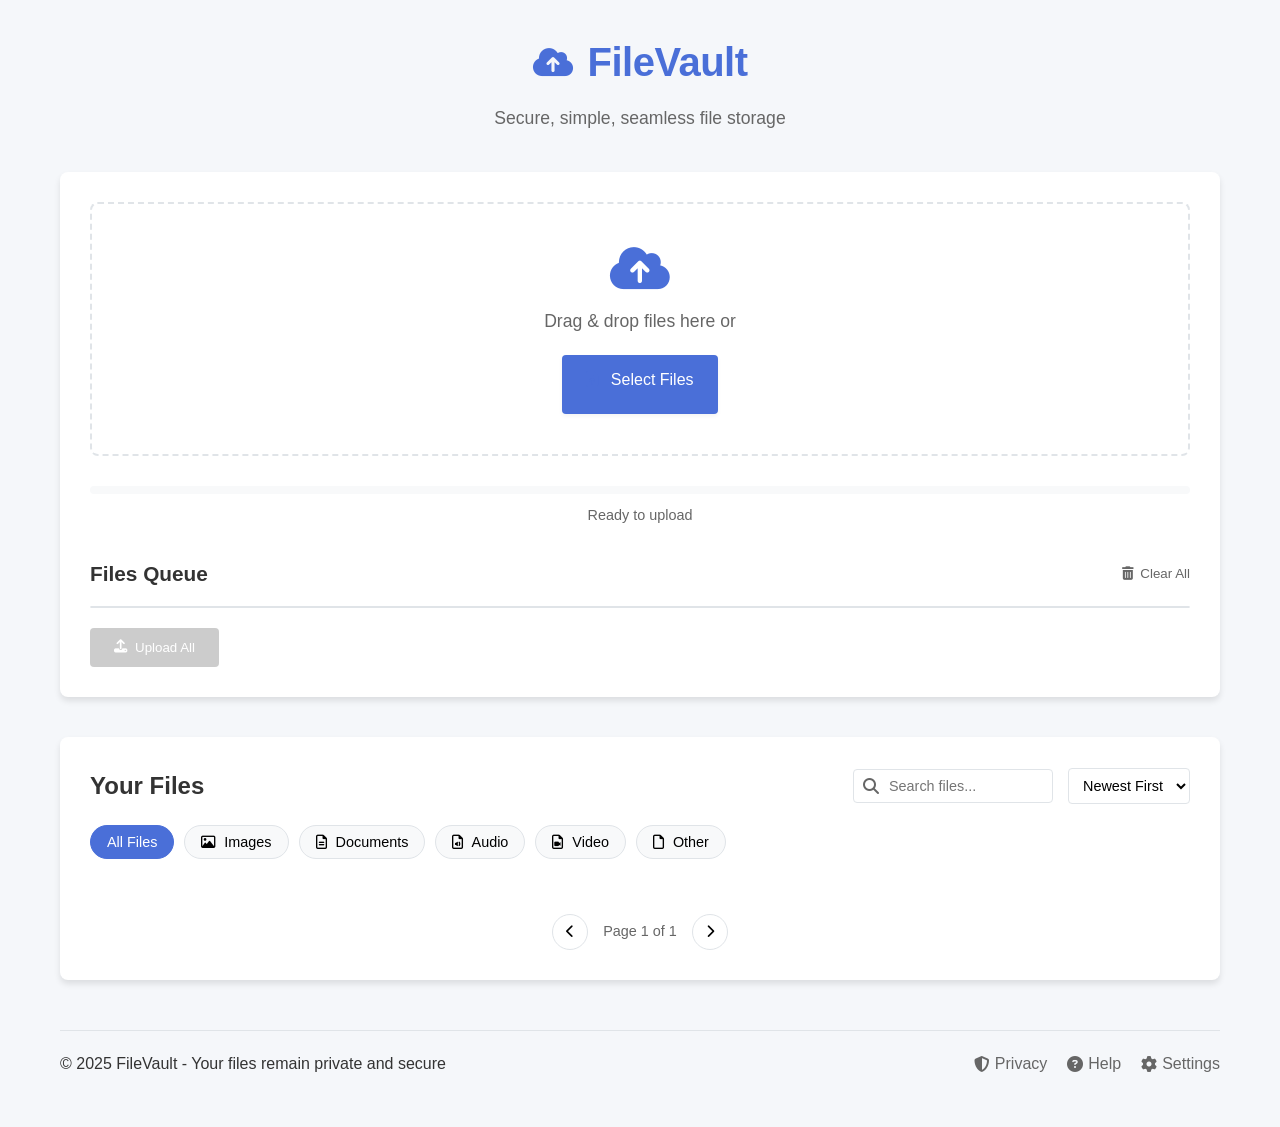
<file: index.html>
<!DOCTYPE html>
<html lang="en">
<head>
    <meta charset="UTF-8">
    <meta name="viewport" content="width=device-width, initial-scale=1.0">
    <title>FileVault - Secure File Storage</title>
    <link rel="stylesheet" href="style.css">
    <link rel="stylesheet" href="https://cdnjs.cloudflare.com/ajax/libs/font-awesome/6.4.0/css/all.min.css">
    <link rel="icon" type="image/svg+xml" href="data:image/svg+xml,%3Csvg xmlns='http://www.w3.org/2000/svg' viewBox='0 0 24 24' fill='%234a6fd8'%3E%3Cpath d='M20 6h-8l-2-2H4c-1.1 0-1.99.9-1.99 2L2 18c0 1.1.9 2 2 2h16c1.1 0 2-.9 2-2V8c0-1.1-.9-2-2-2zm0 12H4V8h16v10z'/%3E%3C/svg%3E">
</head>
<body>
    <div class="container">
        <header>
            <div class="logo">
                <i class="fas fa-cloud-upload-alt"></i>
                <h1>FileVault</h1>
            </div>
            <p>Secure, simple, seamless file storage</p>
        </header>
        
        <main>
            <div class="upload-container">
                <div class="drop-area" id="dropArea">
                    <i class="fas fa-cloud-upload-alt fa-3x"></i>
                    <p>Drag & drop files here or</p>
                    <input type="file" id="fileInput" multiple>
                    <label for="fileInput" class="upload-btn"><i class="fas fa-file-upload"></i> Select Files</label>
                </div>
                
                <div class="upload-status">
                    <div class="progress-container">
                        <div class="progress-bar" id="uploadProgress"></div>
                    </div>
                    <p id="statusText">Ready to upload</p>
                </div>
                
                <div class="upload-list">
                    <div class="list-header">
                        <h2>Files Queue</h2>
                        <button id="clearAll" class="icon-btn"><i class="fas fa-trash-alt"></i> Clear All</button>
                    </div>
                    <ul id="uploadList"></ul>
                    <button id="uploadButton" class="primary-btn" disabled><i class="fas fa-upload"></i> Upload All</button>
                </div>
            </div>
            
            <div class="gallery-container">
                <div class="gallery-header">
                    <h2>Your Files</h2>
                    <div class="gallery-actions">
                        <div class="search-box">
                            <i class="fas fa-search"></i>
                            <input type="text" id="searchFiles" placeholder="Search files...">
                        </div>
                        <select id="sortFiles" class="sort-select">
                            <option value="newest">Newest First</option>
                            <option value="oldest">Oldest First</option>
                            <option value="name">Name</option>
                            <option value="size">Size</option>
                        </select>
                    </div>
                </div>
                
                <div class="filter-options">
                    <button class="filter-btn active" data-filter="all">All Files</button>
                    <button class="filter-btn" data-filter="image"><i class="far fa-image"></i> Images</button>
                    <button class="filter-btn" data-filter="document"><i class="far fa-file-alt"></i> Documents</button>
                    <button class="filter-btn" data-filter="audio"><i class="far fa-file-audio"></i> Audio</button>
                    <button class="filter-btn" data-filter="video"><i class="far fa-file-video"></i> Video</button>
                    <button class="filter-btn" data-filter="other"><i class="far fa-file"></i> Other</button>
                </div>
                
                <div class="gallery" id="gallery"></div>
                
                <div class="pagination">
                    <button id="prevPage" class="pagination-btn"><i class="fas fa-chevron-left"></i></button>
                    <span id="pageInfo">Page 1 of 1</span>
                    <button id="nextPage" class="pagination-btn"><i class="fas fa-chevron-right"></i></button>
                </div>
            </div>
        </main>
        
        <div id="viewerModal" class="modal">
            <div class="modal-content viewer-content">
                <button class="modal-close" id="closeViewer"><i class="fas fa-times"></i></button>
                <div id="fileViewer"></div>
                <div class="viewer-info">
                    <h3 id="viewerFilename">filename.jpg</h3>
                    <div class="file-meta">
                        <span id="viewerFilesize">2.3 MB</span>
                        <span id="viewerFiletype">Image/JPEG</span>
                        <span id="viewerFiledate">March 23, 2025</span>
                    </div>
                    <div class="viewer-actions">
                        <button id="downloadFile" class="secondary-btn"><i class="fas fa-download"></i> Download</button>
                        <button id="shareFile" class="primary-btn"><i class="fas fa-share-alt"></i> Share</button>
                    </div>
                </div>
            </div>
        </div>
        
        <div id="shareModal" class="modal">
            <div class="modal-content">
                <h2>Share File</h2>
                <p>Copy the link below to share your file:</p>
                <div class="copy-link">
                    <input type="text" id="shareLink" readonly>
                    <button id="copyLink" class="icon-btn"><i class="fas fa-copy"></i></button>
                </div>
                <div class="share-options">
                    <button class="share-btn"><i class="fab fa-facebook"></i></button>
                    <button class="share-btn"><i class="fab fa-twitter"></i></button>
                    <button class="share-btn"><i class="fab fa-linkedin"></i></button>
                    <button class="share-btn"><i class="fab fa-whatsapp"></i></button>
                </div>
                <button id="closeShareModal" class="secondary-btn">Close</button>
            </div>
        </div>
        
        <footer>
            <div class="footer-content">
                <p>&copy; 2025 FileVault - Your files remain private and secure</p>
                <div class="footer-links">
                    <a href="#"><i class="fas fa-shield-alt"></i> Privacy</a>
                    <a href="#"><i class="fas fa-question-circle"></i> Help</a>
                    <a href="#" id="settingsBtn"><i class="fas fa-cog"></i> Settings</a>
                </div>
            </div>
        </footer>
    </div>
    
    <div id="toast" class="toast hidden">
        <div class="toast-icon"><i class="fas fa-check-circle"></i></div>
        <div class="toast-message">File uploaded successfully!</div>
    </div>
    
    <script src="app.js"></script>
</body>
</html>
</file>
<file: style.css>
:root {
    --primary-color: #4a6fd8;
    --primary-dark: #3a5fc8;
    --primary-light: #eef2ff;
    --secondary-color: #f8f9fa;
    --text-color: #333;
    --text-light: #666;
    --border-color: #e0e4e8;
    --success-color: #28a745;
    --error-color: #dc3545;
    --warning-color: #ffc107;
    --shadow-sm: 0 2px 4px rgba(0, 0, 0, 0.05);
    --shadow-md: 0 4px 6px rgba(0, 0, 0, 0.1);
    --shadow-lg: 0 10px 15px rgba(0, 0, 0, 0.1);
    --radius-sm: 4px;
    --radius-md: 8px;
    --radius-lg: 12px;
    --transition: all 0.3s ease;
}

* {
    margin: 0;
    padding: 0;
    box-sizing: border-box;
}

body {
    font-family: -apple-system, BlinkMacSystemFont, 'Segoe UI', Roboto, Oxygen, Ubuntu, Cantarell, 'Open Sans', 'Helvetica Neue', sans-serif;
    line-height: 1.6;
    color: var(--text-color);
    background-color: #f5f7fa;
}

.container {
    max-width: 1200px;
    margin: 0 auto;
    padding: 30px 20px;
}

/* Header Styles */
header {
    display: flex;
    flex-direction: column;
    align-items: center;
    margin-bottom: 40px;
    text-align: center;
}

.logo {
    display: flex;
    align-items: center;
    color: var(--primary-color);
    margin-bottom: 10px;
}

.logo i {
    font-size: 2rem;
    margin-right: 15px;
}

header h1 {
    font-size: 2.5rem;
    font-weight: 700;
    letter-spacing: -0.5px;
}

header p {
    color: var(--text-light);
    font-size: 1.1rem;
}

/* Upload Area Styles */
.upload-container {
    background-color: white;
    border-radius: var(--radius-md);
    box-shadow: var(--shadow-md);
    padding: 30px;
    margin-bottom: 40px;
}

.drop-area {
    border: 2px dashed var(--border-color);
    border-radius: var(--radius-md);
    padding: 40px;
    text-align: center;
    margin-bottom: 30px;
    transition: var(--transition);
    display: flex;
    flex-direction: column;
    align-items: center;
    justify-content: center;
}

.drop-area.highlight {
    border-color: var(--primary-color);
    background-color: var(--primary-light);
}

.drop-area i {
    color: var(--primary-color);
    margin-bottom: 15px;
}

.drop-area p {
    margin-bottom: 20px;
    font-size: 1.1rem;
    color: var(--text-light);
}

.drop-area input[type="file"] {
    display: none;
}

.upload-btn {
    background-color: var(--primary-color);
    color: white;
    padding: 12px 24px;
    border-radius: var(--radius-sm);
    cursor: pointer;
    display: inline-block;
    transition: var(--transition);
    font-weight: 500;
    box-shadow: var(--shadow-sm);
}

.upload-btn:hover {
    background-color: var(--primary-dark);
    transform: translateY(-2px);
    box-shadow: var(--shadow-md);
}

.upload-btn i {
    margin-right: 8px;
}

/* Upload Status */
.upload-status {
    margin-bottom: 30px;
}

.progress-container {
    height: 8px;
    background-color: var(--secondary-color);
    border-radius: 4px;
    overflow: hidden;
    margin-bottom: 10px;
}

.progress-bar {
    height: 100%;
    width: 0%;
    background-color: var(--primary-color);
    transition: width 0.3s ease;
}

#statusText {
    color: var(--text-light);
    font-size: 0.9rem;
    text-align: center;
}

/* Upload List */
.upload-list {
    margin-top: 20px;
}

.list-header {
    display: flex;
    justify-content: space-between;
    align-items: center;
    margin-bottom: 15px;
}

.list-header h2 {
    font-size: 1.3rem;
    color: var(--text-color);
    font-weight: 600;
}

.upload-list ul {
    list-style: none;
    max-height: 300px;
    overflow-y: auto;
    margin-bottom: 20px;
    border: 1px solid var(--border-color);
    border-radius: var(--radius-sm);
}

.upload-list li {
    display: flex;
    align-items: center;
    padding: 12px 15px;
    border-bottom: 1px solid var(--border-color);
    background-color: white;
}

.upload-list li:last-child {
    border-bottom: none;
}

.file-info {
    display: flex;
    align-items: center;
    flex: 1;
}

.file-icon {
    margin-right: 12px;
    font-size: 1.2rem;
    color: var(--primary-color);
    width: 24px;
    text-align: center;
}

.file-details {
    flex: 1;
}

.file-name {
    font-weight: 500;
    margin-right: 10px;
    white-space: nowrap;
    overflow: hidden;
    text-overflow: ellipsis;
    max-width: 300px;
}

.file-size {
    color: var(--text-light);
    font-size: 0.85rem;
}

.file-actions {
    display: flex;
}

.file-actions button {
    background: none;
    border: none;
    cursor: pointer;
    color: var(--text-light);
    font-size: 1rem;
    padding: 5px;
    transition: var(--transition);
}

.file-actions button:hover {
    color: var(--error-color);
}

/* Gallery Styles */
.gallery-container {
    background-color: white;
    border-radius: var(--radius-md);
    box-shadow: var(--shadow-md);
    padding: 30px;
}

.gallery-header {
    display: flex;
    justify-content: space-between;
    align-items: center;
    margin-bottom: 20px;
    flex-wrap: wrap;
    gap: 15px;
}

.gallery-header h2 {
    font-size: 1.5rem;
    font-weight: 600;
    color: var(--text-color);
}

.gallery-actions {
    display: flex;
    gap: 15px;
}

.search-box {
    position: relative;
    display: flex;
    align-items: center;
}

.search-box i {
    position: absolute;
    left: 10px;
    color: var(--text-light);
}

.search-box input {
    padding: 8px 10px 8px 35px;
    border: 1px solid var(--border-color);
    border-radius: var(--radius-sm);
    font-size: 0.9rem;
    width: 200px;
}

.sort-select {
    padding: 8px 10px;
    border: 1px solid var(--border-color);
    border-radius: var(--radius-sm);
    font-size: 0.9rem;
    background-color: white;
    cursor: pointer;
}

.filter-options {
    display: flex;
    margin-bottom: 25px;
    flex-wrap: wrap;
    gap: 10px;
}

.filter-btn {
    background-color: var(--secondary-color);
    border: 1px solid var(--border-color);
    padding: 8px 16px;
    border-radius: 20px;
    cursor: pointer;
    transition: var(--transition);
    font-size: 0.9rem;
}

.filter-btn i {
    margin-right: 5px;
}

.filter-btn.active {
    background-color: var(--primary-color);
    color: white;
    border-color: var(--primary-color);
}

.gallery {
    display: grid;
    grid-template-columns: repeat(auto-fill, minmax(200px, 1fr));
    gap: 20px;
    margin-bottom: 30px;
}

.gallery-item {
    border-radius: var(--radius-md);
    overflow: hidden;
    box-shadow: var(--shadow-sm);
    transition: var(--transition);
    position: relative;
    background-color: white;
    border: 1px solid var(--border-color);
}

.gallery-item:hover {
    transform: translateY(-5px);
    box-shadow: var(--shadow-md);
}

.gallery-item img {
    width: 100%;
    height: 150px;
    object-fit: cover;
    display: block;
}

.gallery-item .file-thumbnail {
    width: 100%;
    height: 150px;
    display: flex;
    align-items: center;
    justify-content: center;
    background-color: var(--secondary-color);
    color: var(--primary-color);
    font-size: 3rem;
}

.gallery-item .file-info {
    padding: 12px;
    display: flex;
    flex-direction: column;
}

.gallery-item .file-name {
    font-size: 0.9rem;
    margin-bottom: 5px;
    word-break: break-all;
    color: var(--text-color);
}

.gallery-item .file-size {
    font-size: 0.8rem;
    color: var(--text-light);
}

.gallery-item .file-actions {
    position: absolute;
    top: 8px;
    right: 8px;
    display: flex;
    opacity: 0;
    transition: var(--transition);
}

.gallery-item:hover .file-actions {
    opacity: 1;
}

.gallery-item .file-actions button {
    background-color: rgba(255, 255, 255, 0.9);
    border-radius: 50%;
    width: 32px;
    height: 32px;
    display: flex;
    align-items: center;
    justify-content: center;
    margin-left: 5px;
    color: var(--text-color);
    box-shadow: var(--shadow-sm);
}

.gallery-item .file-actions button:hover {
    background-color: white;
    transform: scale(1.1);
}

/* Pagination */
.pagination {
    display: flex;
    justify-content: center;
    align-items: center;
    margin-top: 30px;
}

.pagination-btn {
    background: none;
    border: 1px solid var(--border-color);
    width: 36px;
    height: 36px;
    border-radius: 50%;
    display: flex;
    align-items: center;
    justify-content: center;
    cursor: pointer;
    transition: var(--transition);
}

.pagination-btn:hover {
    background-color: var(--primary-light);
    border-color: var(--primary-color);
    color: var(--primary-color);
}

#pageInfo {
    margin: 0 15px;
    color: var(--text-light);
    font-size: 0.9rem;
}

/* Buttons */
.primary-btn {
    background-color: var(--primary-color);
    color: white;
    border: none;
    padding: 12px 24px;
    border-radius: var(--radius-sm);
    cursor: pointer;
    font-weight: 500;
    transition: var(--transition);
    display: flex;
    align-items: center;
    justify-content: center;
    gap: 8px;
}

.primary-btn:hover {
    background-color: var(--primary-dark);
    transform: translateY(-2px);
    box-shadow: var(--shadow-sm);
}

.primary-btn:disabled {
    background-color: #ccc;
    cursor: not-allowed;
    transform: none;
    box-shadow: none;
}

.secondary-btn {
    background-color: var(--secondary-color);
    color: var(--text-color);
    border: 1px solid var(--border-color);
    padding: 12px 24px;
    border-radius: var(--radius-sm);
    cursor: pointer;
    font-weight: 500;
    transition: var(--transition);
    display: flex;
    align-items: center;
    justify-content: center;
    gap: 8px;
}

.secondary-btn:hover {
    background-color: #e9ecef;
}

.icon-btn {
    background: none;
    border: none;
    cursor: pointer;
    color: var(--text-light);
    transition: var(--transition);
    display: flex;
    align-items: center;
    gap: 6px;
}

.icon-btn:hover {
    color: var(--primary-color);
}

/* Modal Styles */
.modal {
    display: none;
    position: fixed;
    z-index: 100;
    left: 0;
    top: 0;
    width: 100%;
    height: 100%;
    background-color: rgba(0, 0, 0, 0.5);
    opacity: 0;
    transition: opacity 0.3s ease;
}

.modal.visible {
    display: flex;
    opacity: 1;
}

.modal-content {
    background-color: white;
    margin: auto;
    padding: 30px;
    border-radius: var(--radius-md);
    box-shadow: var(--shadow-lg);
    width: 90%;
    max-width: 500px;
    transform: translateY(20px);
    transition: transform 0.3s ease;
}

.modal.visible .modal-content {
    transform: translateY(0);
}

.modal-content h2 {
    margin-bottom: 20px;
    color: var(--text-color);
    font-weight: 600;
}

.modal-close {
    position: absolute;
    top: 15px;
    right: 15px;
    background: none;
    border: none;
    font-size: 1.2rem;
    color: var(--text-light);
    cursor: pointer;
    transition: var(--transition);
}

.modal-close:hover {
    color: var(--error-color);
    transform: rotate(90deg);
}

/* Viewer Modal */
.viewer-content {
    max-width: 90%;
    max-height: 90vh;
    display: flex;
    flex-direction: column;
    padding: 0;
    overflow: hidden;
}

#fileViewer {
    flex: 1;
    min-height: 400px;
    display: flex;
    align-items: center;
    justify-content: center;
    background-color: #f5f5f5;
    overflow: hidden;
}

#fileViewer img {
    max-width: 100%;
    max-height: 70vh;
    object-fit: contain;
}

.viewer-info {
    padding: 20px;
    border-top: 1px solid var(--border-color);
}

.viewer-info h3 {
    font-size: 1.2rem;
    margin-bottom: 10px;
    color: var(--text-color);
}

.file-meta {
    display: flex;
    gap: 15px;
    margin-bottom: 20px;
    color: var(--text-light);
    font-size: 0.9rem;
}

.viewer-actions {
    display: flex;
    gap: 10px;
}

/* Share Modal */
.copy-link {
    display: flex;
    margin: 20px 0;
}

.copy-link input {
    flex: 1;
    padding: 10px;
    border: 1px solid var(--border-color);
    border-radius: var(--radius-sm) 0 0 var(--radius-sm);
    font-size: 0.9rem;
}

.copy-link button {
    padding: 10px 15px;
    background-color: var(--secondary-color);
    border: 1px solid var(--border-color);
    border-left: none;
    border-radius: 0 var(--radius-sm) var(--radius-sm) 0;
}

.share-options {
    display: flex;
    justify-content: center;
    gap: 15px;
    margin-bottom: 20px;
}

.share-btn {
    width: 40px;
    height: 40px;
    border-radius: 50%;
    display: flex;
    align-items: center;
    justify-content: center;
    border: none;
    color: white;
    font-size: 1.2rem;
    cursor: pointer;
    transition: var(--transition);
}

.share-btn:nth-child(1) {
    background-color: #3b5998;
}

.share-btn:nth-child(2) {
    background-color: #1da1f2;
}

.share-btn:nth-child(3) {
    background-color: #0077b5;
}

.share-btn:nth-child(4) {
    background-color: #25d366;
}

.share-btn:hover {
    transform: translateY(-3px);
    box-shadow: var(--shadow-sm);
}

/* Footer */
footer {
    margin-top: 50px;
    padding: 20px 0;
    border-top: 1px solid var(--border-color);
}

.footer-content {
    display: flex;
    justify-content: space-between;
    align-items: center;
    flex-wrap: wrap;
    gap: 20px;
}

.footer-links {
    display: flex;
    gap: 20px;
}

.footer-links a {
    color: var(--text-light);
    text-decoration: none;
    transition: var(--transition);
    display: flex;
    align-items: center;
    gap: 5px;
}

.footer-links a:hover {
    color: var(--primary-color);
}

/* Toast Notifications */
.toast {
    position: fixed;
    bottom: 30px;
    right: 30px;
    background-color: white;
    border-radius: var(--radius-sm);
    padding: 15px 20px;
    box-shadow: var(--shadow-lg);
    display: flex;
    align-items: center;
    min-width: 300px;
    z-index: 1000;
    transition: var(--transition);
    transform: translateY(100px);
    opacity: 0;
}

.toast.visible {
    transform: translateY(0);
    opacity: 1;
}

.toast.hidden {
    display: none;
}

.toast.success {
    border-left: 4px solid var(--success-color);
}

.toast.success .toast-icon {
    color: var(--success-color);
}

.toast.error {
    border-left: 4px solid var(--error-color);
}

.toast.error .toast-icon {
    color: var(--error-color);
}

.toast.warning {
    border-left: 4px solid var(--warning-color);
}

.toast.warning .toast-icon {
    color: var(--warning-color);
}

.toast-icon {
    margin-right: 12px;
    font-size: 1.2rem;
}

.toast-message {
    font-size: 0.95rem;
}

/* Responsive */
@media (max-width: 992px) {
    .gallery-header {
        flex-direction: column;
        align-items: flex-start;
    }
    
    .gallery-actions {
        width: 100%;
    }
    
    .search-box, .search-box input {
        width: 100%;
    }
}

@media (max-width: 768px) {
    .container {
        padding: 20px 15px;
    }
    
    .upload-container, .gallery-container {
        padding: 20px;
    }
    
    .drop-area {
        padding: 25px 15px;
    }
    
    .gallery {
        grid-template-columns: repeat(auto-fill, minmax(150px, 1fr));
    }
    
    .file-name {
        max-width: 120px;
    }
    
    .footer-content {
        flex-direction: column;
        text-align: center;
    }
}

@media (max-width: 576px) {
    .gallery-actions {
        flex-direction: column;
    }
    
    .viewer-actions {
        flex-direction: column;
    }
    
    .drop-area p {
        font-size: 1rem;
    }
}
</file>
